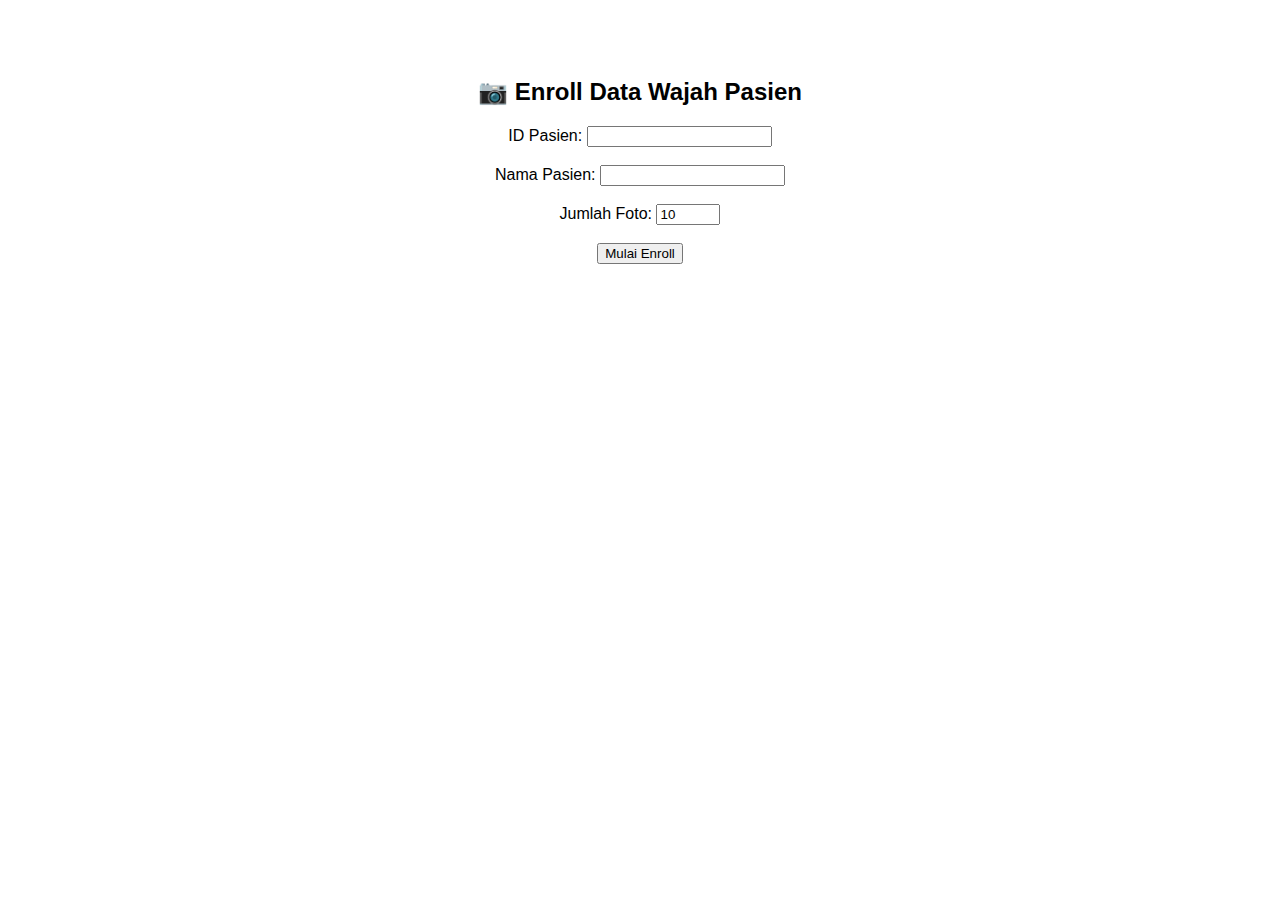
<file: templates/enroll.html>
<!DOCTYPE html>
<html lang="en">
  <head>
    <meta charset="UTF-8" />
    <title>Enroll Pasien Baru</title>
  </head>
  <body style="font-family: sans-serif; text-align: center; padding-top: 50px">
    <h2>📷 Enroll Data Wajah Pasien</h2>
    <form action="/enroll_camera" method="get">
      <label>ID Pasien: <input type="text" name="patient_id" required /></label
      ><br /><br />
      <label
        >Nama Pasien: <input type="text" name="name_prefix" required /></label
      ><br /><br />
      <label
        >Jumlah Foto:
        <input
          type="number"
          name="num_photos"
          value="10"
          min="1"
          max="100"
          required /></label
      ><br /><br />
      <button type="submit">Mulai Enroll</button>
    </form>
  </body>
</html>
</file>
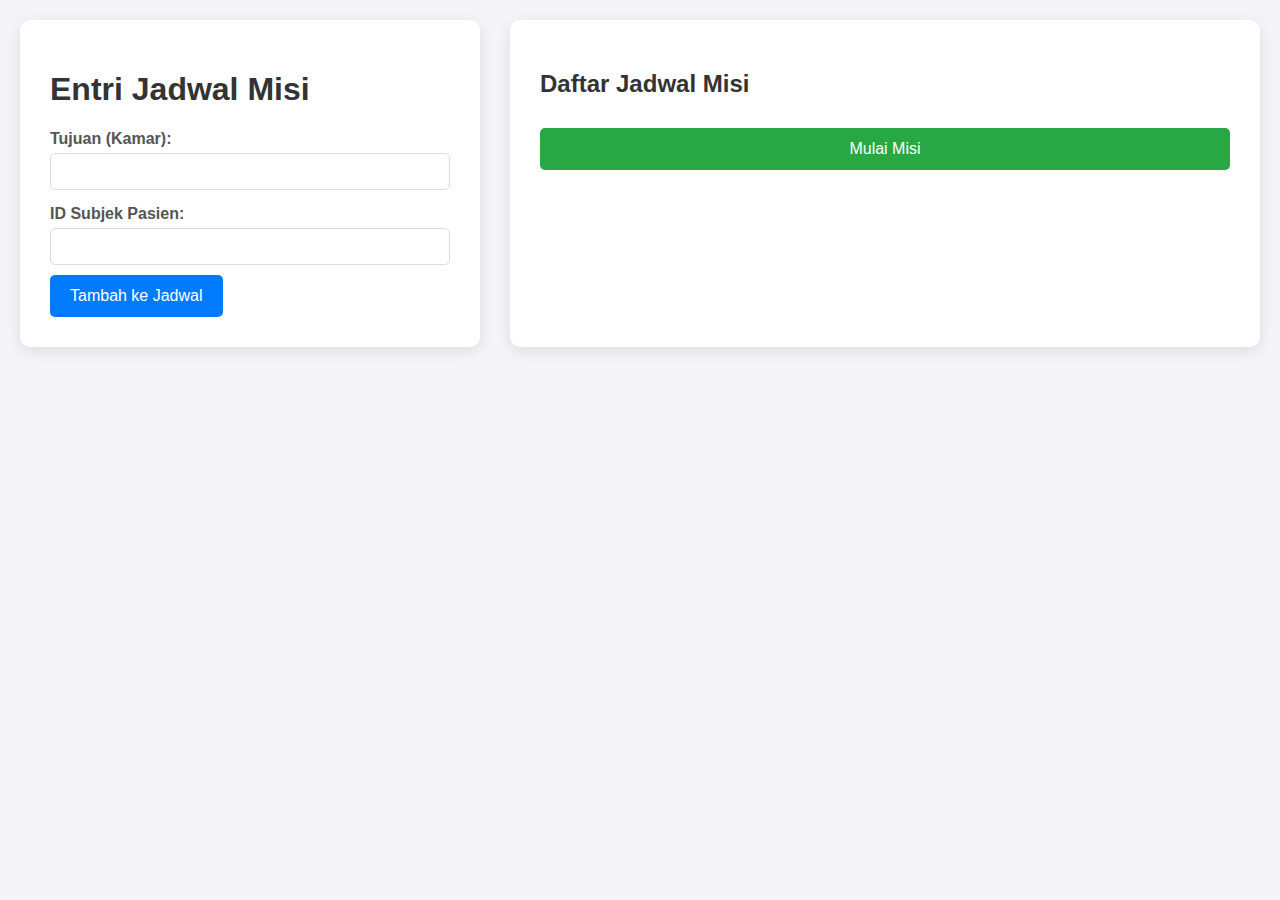
<file: templates/jadwal.html>
<!DOCTYPE html>
<html lang="en">
  <head>
    <meta charset="UTF-8" />
    <meta name="viewport" content="width=device-width, initial-scale=1.0" />
    <title>Nurse Station - Penjadwalan Misi MRA</title>
    <style>
      body {
        font-family: sans-serif;
        background-color: #f4f4f9;
        margin: 20px;
      }
      .container {
        display: flex;
        gap: 30px;
      }
      .form-container,
      .schedule-container {
        background: white;
        padding: 30px;
        border-radius: 10px;
        box-shadow: 0 4px 15px rgba(0, 0, 0, 0.1);
      }
      .form-container {
        width: 400px;
      }
      .schedule-container {
        flex-grow: 1;
      }
      h1,
      h2 {
        color: #333;
      }
      label {
        display: block;
        margin: 15px 0 5px;
        font-weight: bold;
        color: #555;
      }
      input[type="text"] {
        width: 100%;
        padding: 10px;
        border: 1px solid #ddd;
        border-radius: 5px;
        box-sizing: border-box;
      }
      button {
        background-color: #007bff;
        color: white;
        padding: 12px 20px;
        border: none;
        border-radius: 5px;
        cursor: pointer;
        font-size: 16px;
        margin-top: 10px;
      }
      button:hover {
        background-color: #0056b3;
      }
      #start-mission-btn {
        background-color: #28a745;
        width: 100%;
      }
      #start-mission-btn:hover {
        background-color: #218838;
      }
      ul {
        list-style-type: none;
        padding: 0;
      }
      li {
        background: #e9ecef;
        padding: 10px;
        border-radius: 5px;
        margin-bottom: 8px;
      }
      #response-message {
        margin-top: 20px;
        font-weight: bold;
      }
      .success {
        color: green;
      }
      .error {
        color: red;
      }
    </style>
  </head>
  <body>
    <div class="container">
      <div class="form-container">
        <h1>Entri Jadwal Misi</h1>
        <form id="task-form">
          <label for="destination">Tujuan (Kamar):</label>
          <input type="text" id="destination" name="destination" required />

          <label for="subject_id">ID Subjek Pasien:</label>
          <input type="text" id="subject_id" name="subject_id" required />

          <button type="submit">Tambah ke Jadwal</button>
        </form>
      </div>
      <div class="schedule-container">
        <h2>Daftar Jadwal Misi</h2>
        <ul id="schedule-list"></ul>
        <button id="start-mission-btn">Mulai Misi</button>
        <div id="response-message"></div>
      </div>
    </div>

    <script>
      const taskForm = document.getElementById("task-form");
      const scheduleList = document.getElementById("schedule-list");
      const startMissionBtn = document.getElementById("start-mission-btn");
      const responseDiv = document.getElementById("response-message");

      let missionPlan = []; // Array untuk menyimpan semua tugas

      // Event listener untuk menambahkan tugas ke jadwal
      taskForm.addEventListener("submit", function (event) {
        event.preventDefault();
        const destination = document.getElementById("destination").value;
        const subject_id = document.getElementById("subject_id").value;

        // Tambahkan tugas ke array
        missionPlan.push({ destination, subject_id });

        // Tampilkan tugas di daftar
        const listItem = document.createElement("li");
        listItem.textContent = `Tujuan: ${destination}, Subjek: ${subject_id}`;
        scheduleList.appendChild(listItem);

        // Kosongkan form
        taskForm.reset();
      });

      // Event listener untuk memulai misi
      startMissionBtn.addEventListener("click", function () {
        if (missionPlan.length === 0) {
          responseDiv.textContent = "Error: Jadwal masih kosong.";
          responseDiv.className = "error";
          return;
        }

        // Kirim seluruh array jadwal ke backend
        fetch("/start_mission", {
          method: "POST",
          headers: { "Content-Type": "application/json" },
          body: JSON.stringify(missionPlan),
        })
          .then((response) => response.json())
          .then((data) => {
            responseDiv.textContent = data.success
              ? "Sukses: " + data.message
              : "Error: " + data.message;
            responseDiv.className = data.success ? "success" : "error";
            // Kosongkan jadwal setelah misi dimulai
            if (data.success) {
              missionPlan = [];
              scheduleList.innerHTML = "";
            }
          })
          .catch((error) => {
            responseDiv.textContent = "Error koneksi ke server.";
            responseDiv.className = "error";
          });
      });
    </script>
  </body>
</html>
</file>
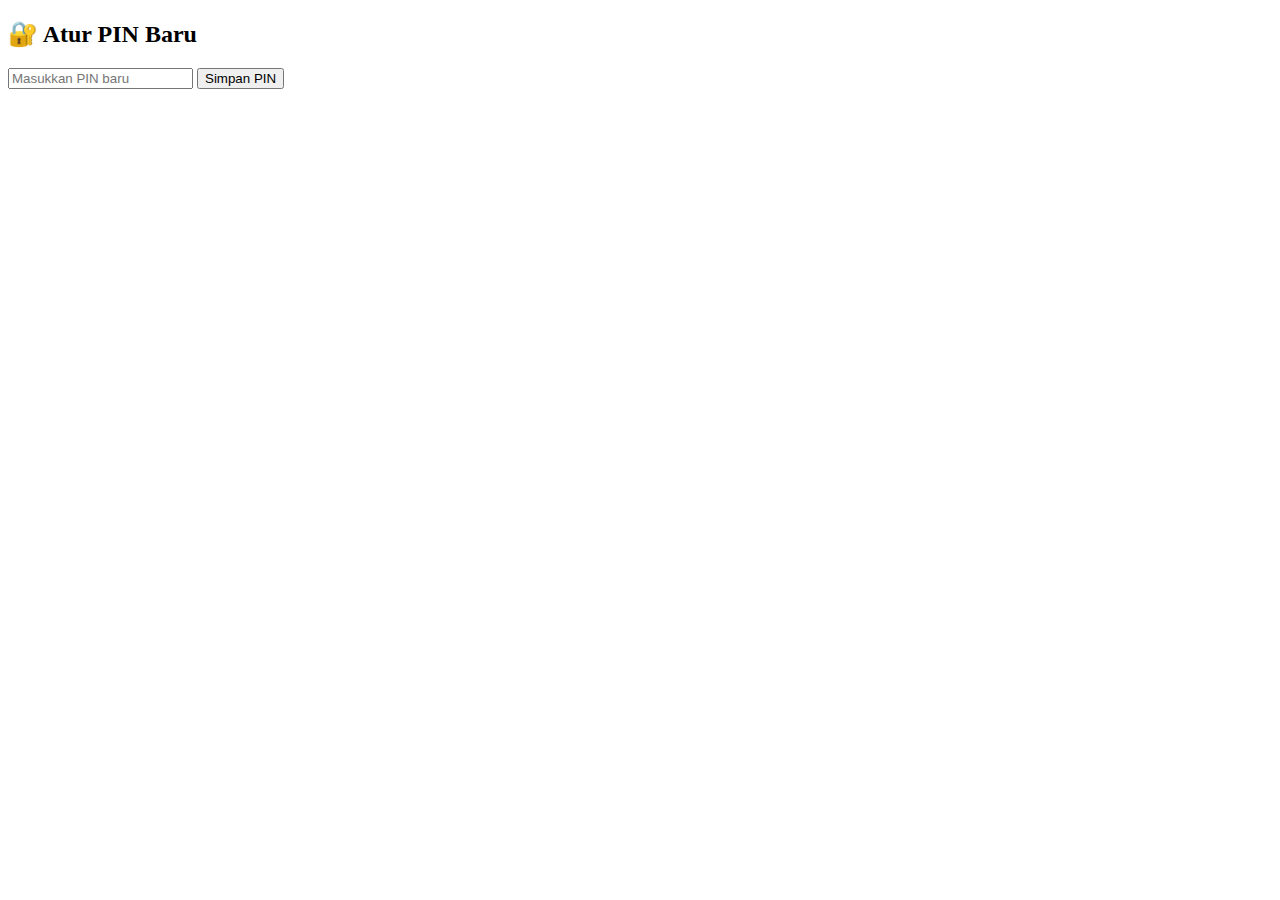
<file: templates/setup_pin.html>
<!DOCTYPE html>
<html>
  <head>
    <title>Atur PIN</title>
  </head>
  <body>
    <h2>🔐 Atur PIN Baru</h2>
    <form method="POST">
      <input
        type="password"
        name="new_pin"
        placeholder="Masukkan PIN baru"
        required
      />
      <button type="submit">Simpan PIN</button>
    </form>
  </body>
</html>
</file>
